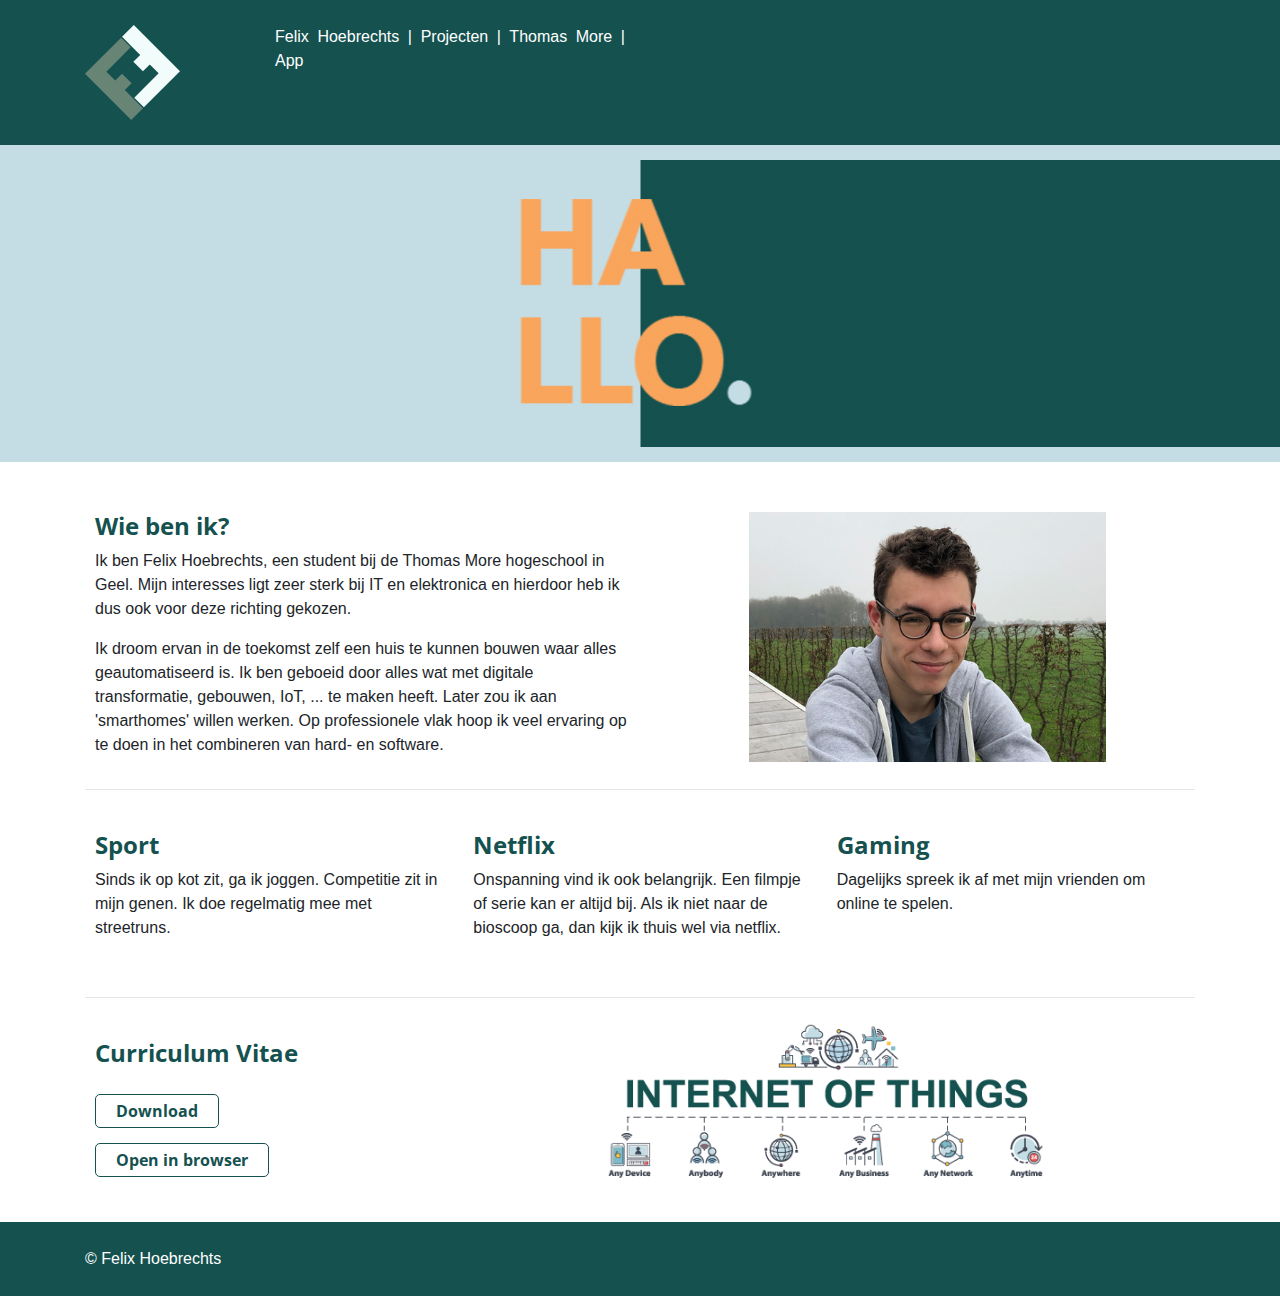
<file: index.html>
<!DOCTYPE html>
<html lang="nl">
<head>
    <meta charset="UTF-8">
    <title>Portfolio - Felix Hoebrechts</title>
    
    <link rel="apple-touch-icon" sizes="180x180" href="afbeeldingen/apple-touch-icon.png">
    <link rel="icon" type="image/png" sizes="32x32" href="afbeeldingen/favicon-32x32.png">
    <link rel="icon" type="image/png" sizes="16x16" href="afbeeldingen/favicon-16x16.png">
    <link rel="manifest" href="afbeeldingen/site.webmanifest">
    <link rel="mask-icon" href="afbeeldingen/safari-pinned-tab.svg" color="#5bbad5">
    <link rel="shortcut icon" href="afbeeldingen/favicon.ico">
    <meta name="msapplication-TileColor" content="#da532c">
    <meta name="msapplication-config" content="afbeeldingen/browserconfig.xml">
    <meta name="theme-color" content="#ffffff">
    
    <link rel="stylesheet" href="https://stackpath.bootstrapcdn.com/bootstrap/4.4.1/css/bootstrap.min.css" integrity="sha384-Vkoo8x4CGsO3+Hhxv8T/Q5PaXtkKtu6ug5TOeNV6gBiFeWPGFN9MuhOf23Q9Ifjh" crossorigin="anonymous">
    
    <link rel="stylesheet" href="https://use.fontawesome.com/releases/v5.7.2/css/all.css" integrity="sha384-fnmOCqbTlWIlj8LyTjo7mOUStjsKC4pOpQbqyi7RrhN7udi9RwhKkMHpvLbHG9Sr" crossorigin="anonymous">
    <link rel="stylesheet" href="css/stijl.css">
    <link href="https://fonts.googleapis.com/css?family=Open+Sans" rel="stylesheet">
</head>
<body>
   <header class="sticky-top navbar-expand-sm">
        <div class="container">
            <div class="row text-justify">
                <div class="col-md-2">
                    <div class="grid__column" style="width:95px;">
                        <a href="index.html">
                            <svg xmlns="http://www.w3.org/2000/svg" viewBox="0 0 935.1 935.1"><defs><style>.a{fill:#678475;}.b{fill:#f2fcfb;}</style></defs><polygon class="a" points="454.68 935.1 0 480.42 355.63 124.79 450.05 219.2 210.22 459.03 297.6 546.41 364.69 479.32 459.36 573.05 391.8 640.61 570.48 819.29 454.68 935.1"/><polygon class="b" points="480.42 0 935.1 454.68 579.47 810.31 485.06 715.9 724.88 476.07 637.5 388.69 570.41 455.78 475.74 362.05 543.3 294.49 364.62 115.8 480.42 0"/></svg>
                        </a>  
                    </div>
                </div>
                <div class="col-md-4">
                    <p>
                         <a href="index.html">Felix Hoebrechts</a> | <a href="projecten.html">Projecten</a> | <a href="https://thomasmore.be/">Thomas More</a> | <a href="appdownload.html">App</a>
                    </p>
                </div>
            </div>
        </div>
    </header>
    
    <section class="background-hello">
    <!-- backgroundimage--->
    </section>
    
    <div class="container">
        <div class="row" style="padding-left: 10px">
            <div class="col-sm-6  padding">
                <h4>Wie ben ik?</h4>
                <p>
                Ik ben Felix Hoebrechts, een student bij de Thomas More hogeschool in Geel. Mijn interesses ligt zeer sterk bij IT en elektronica en hierdoor heb ik dus ook voor deze richting gekozen.
                </p>
                <p>
                    Ik droom ervan in de toekomst zelf een huis te kunnen bouwen waar alles geautomatiseerd is. Ik ben geboeid door alles wat met digitale transformatie, gebouwen, IoT, ... te maken heeft. Later zou ik aan 'smarthomes' willen werken. Op professionele vlak hoop ik veel ervaring op te doen in het combineren van hard- en software. 
                </p>                        
            </div>
            <div class="col-sm-6 padding" style="text-align: center;">
                <img src="afbeeldingen/Felix_L_500x350.jpg" alt="profielfoto Felix Hoebrechts" height="250px">
            </div>
        </div>
        
        <hr>
        
        <div class="row" style="padding: 25px;">
            <div class="col-sm-4" style="padding-left: 0px">
                <h4 class="card__title title title--lg padding--0"><i class="fas fa-running"></i> Sport</h4>
                <p>Sinds ik op kot zit, ga ik joggen. Competitie zit in mijn genen. Ik doe regelmatig mee met streetruns.</p>
            </div>
            <div class="col-sm-4">
                <h4 class="card__title title title--lg"><i class="fas fa-film"></i> Netflix</h4>
                <p>Onspanning vind ik ook belangrijk. Een filmpje of serie kan er altijd bij. Als ik niet naar de bioscoop ga, dan kijk ik thuis wel via netflix.</p>
            </div>
            <div class="col-sm-4">
                <h4 class="card__title title title--lg"><i class="fas fa-gamepad"></i> Gaming</h4>
                <p>Dagelijks spreek ik af met mijn vrienden om online te spelen.</p>
            </div>
        </div>
        
        <hr>
        
        <div class="row">
            <div class="col-md-4" style="padding: 25px;">
                <h4><i class="fas fa-id-card-alt"></i> Curriculum Vitae</h4>
                <br>
                <a href="CV.map/CV_FelixHoebrechts.pdf" class="linkstyle" download>Download</a>
                <br><br>
                <a href="CV.map/CV_FelixHoebrechts.pdf" class="linkstyle" target="_blank">Open in browser</a>
            </div>
            <div class="col-md-8" style="padding: 0px; text-align: center;">
                <img src="afbeeldingen/IOT.png" alt="" width=500px;>
            </div>
        </div>
    </div>
    
    <br>
    
    <footer class="footer">
        <div class="container">
            &copy; Felix Hoebrechts
        </div>
    </footer>

</body>
</html>
</file>
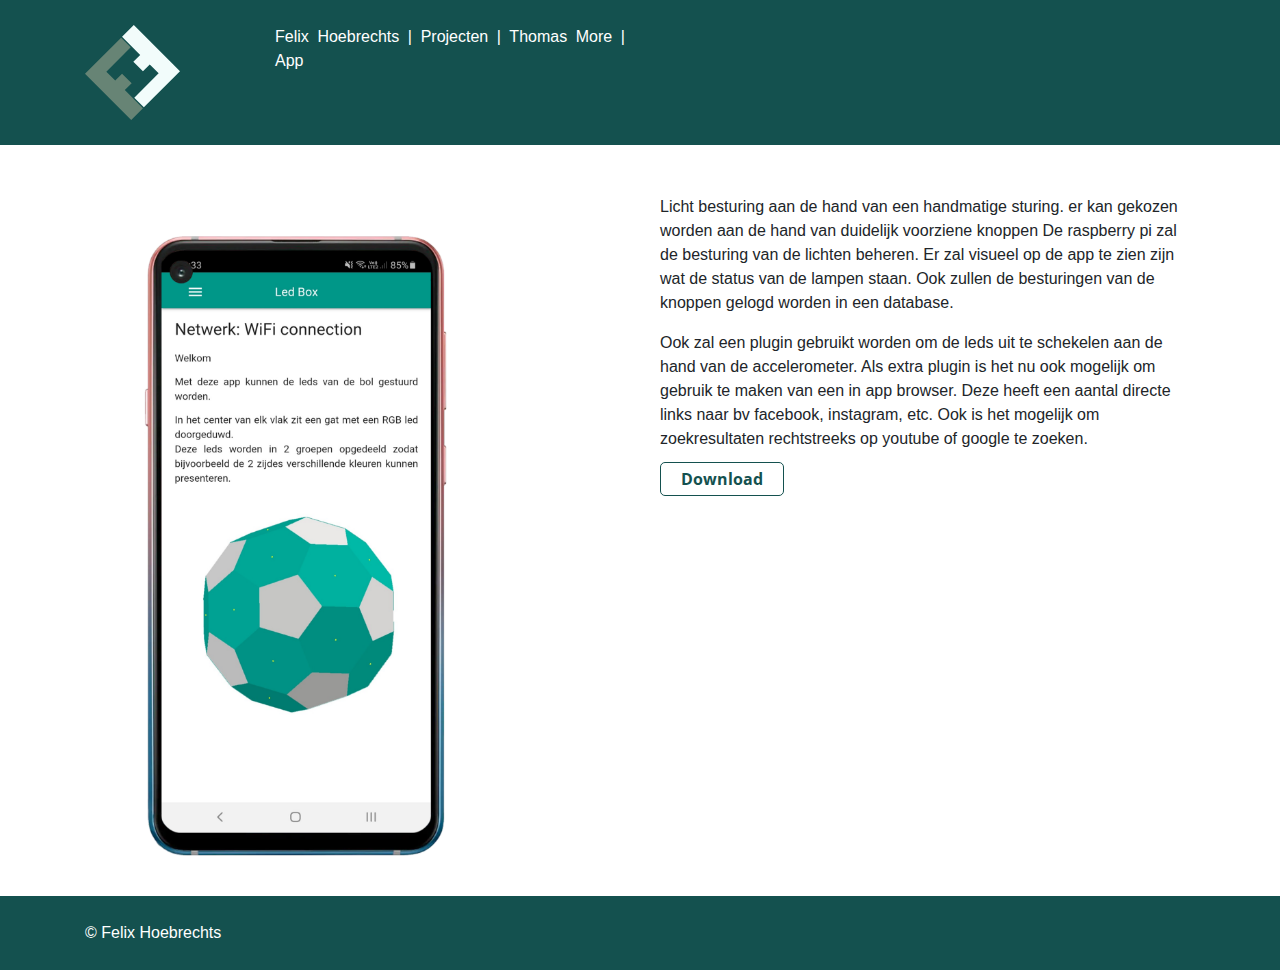
<file: appdownload.html>
<!DOCTYPE html>
<html lang="en">
<head>
    <meta charset="UTF-8">
    <title>Portfolio - Felix Hoebrechts</title>
    
    <link rel="apple-touch-icon" sizes="180x180" href="afbeeldingen/apple-touch-icon.png">
    <link rel="icon" type="image/png" sizes="32x32" href="afbeeldingen/favicon-32x32.png">
    <link rel="icon" type="image/png" sizes="16x16" href="afbeeldingen/favicon-16x16.png">
    <link rel="manifest" href="afbeeldingen/site.webmanifest">
    <link rel="mask-icon" href="afbeeldingen/safari-pinned-tab.svg" color="#5bbad5">
    <link rel="shortcut icon" href="afbeeldingen/favicon.ico">
    <meta name="msapplication-TileColor" content="#da532c">
    <meta name="msapplication-config" content="afbeeldingen/browserconfig.xml">
    <meta name="theme-color" content="#ffffff">
    
    <link rel="stylesheet" href="https://stackpath.bootstrapcdn.com/bootstrap/4.4.1/css/bootstrap.min.css" integrity="sha384-Vkoo8x4CGsO3+Hhxv8T/Q5PaXtkKtu6ug5TOeNV6gBiFeWPGFN9MuhOf23Q9Ifjh" crossorigin="anonymous">
    
    <link rel="stylesheet" href="https://use.fontawesome.com/releases/v5.7.2/css/all.css" integrity="sha384-fnmOCqbTlWIlj8LyTjo7mOUStjsKC4pOpQbqyi7RrhN7udi9RwhKkMHpvLbHG9Sr" crossorigin="anonymous">
    <link rel="stylesheet" href="css/stijl.css">
    <link href="https://fonts.googleapis.com/css?family=Open+Sans" rel="stylesheet">
</head>
<body>
    <header class="sticky-top navbar-expand-sm">
        <div class="container">
            <div class="row text-justify">
                <div class="col-md-2">
                    <div class="grid__column" style="width:95px;">
                        <a href="index.html">
                            <svg xmlns="http://www.w3.org/2000/svg" viewBox="0 0 935.1 935.1"><defs><style>.a{fill:#678475;}.b{fill:#f2fcfb;}</style></defs><polygon class="a" points="454.68 935.1 0 480.42 355.63 124.79 450.05 219.2 210.22 459.03 297.6 546.41 364.69 479.32 459.36 573.05 391.8 640.61 570.48 819.29 454.68 935.1"/><polygon class="b" points="480.42 0 935.1 454.68 579.47 810.31 485.06 715.9 724.88 476.07 637.5 388.69 570.41 455.78 475.74 362.05 543.3 294.49 364.62 115.8 480.42 0"/></svg>
                        </a>  
                    </div>
                </div>
                <div class="col-md-4">
                    <p>
                         <a href="index.html">Felix Hoebrechts</a> | <a href="projecten.html">Projecten</a> | <a href="https://thomasmore.be/">Thomas More</a> | <a href="appdownload.html">App</a>
                    </p>
                </div>
            </div>
        </div>
    </header>
    
    <div class="container">
       <div class="row" style="padding-left: 10px">
            <div class="col-sm-6  padding">
               <img src="afbeeldingen/app_preview.png" alt="" style="width: 75%">       
            </div>
            <div class="col-sm-6  padding" style="padding-bottom: 20px">
               <p>Licht besturing aan de hand van een handmatige sturing.
                er kan gekozen worden aan de hand van duidelijk voorziene knoppen
                De raspberry pi zal de besturing van de lichten beheren.
                Er zal visueel op de app te zien zijn wat de status van de lampen staan. 
                Ook zullen de besturingen van de knoppen gelogd worden in een database. 
                </p><p>
                Ook zal een plugin gebruikt worden om de leds uit te schekelen aan de hand van de accelerometer.
                Als extra plugin is het nu ook mogelijk om gebruik te maken van een in app browser.
                Deze heeft een aantal directe links naar bv facebook, instagram, etc.
                Ook is het mogelijk om zoekresultaten rechtstreeks op youtube of google te zoeken.
                </p>
                <a href="cordova/app-debug.apk" class="linkstyle" download>Download</a>           
            </div>
        </div>
    </div>
        
    <footer class="footer">
        <div class="container">
            &copy; Felix Hoebrechts
        </div>
    </footer>    
</body>
</html>
</file>
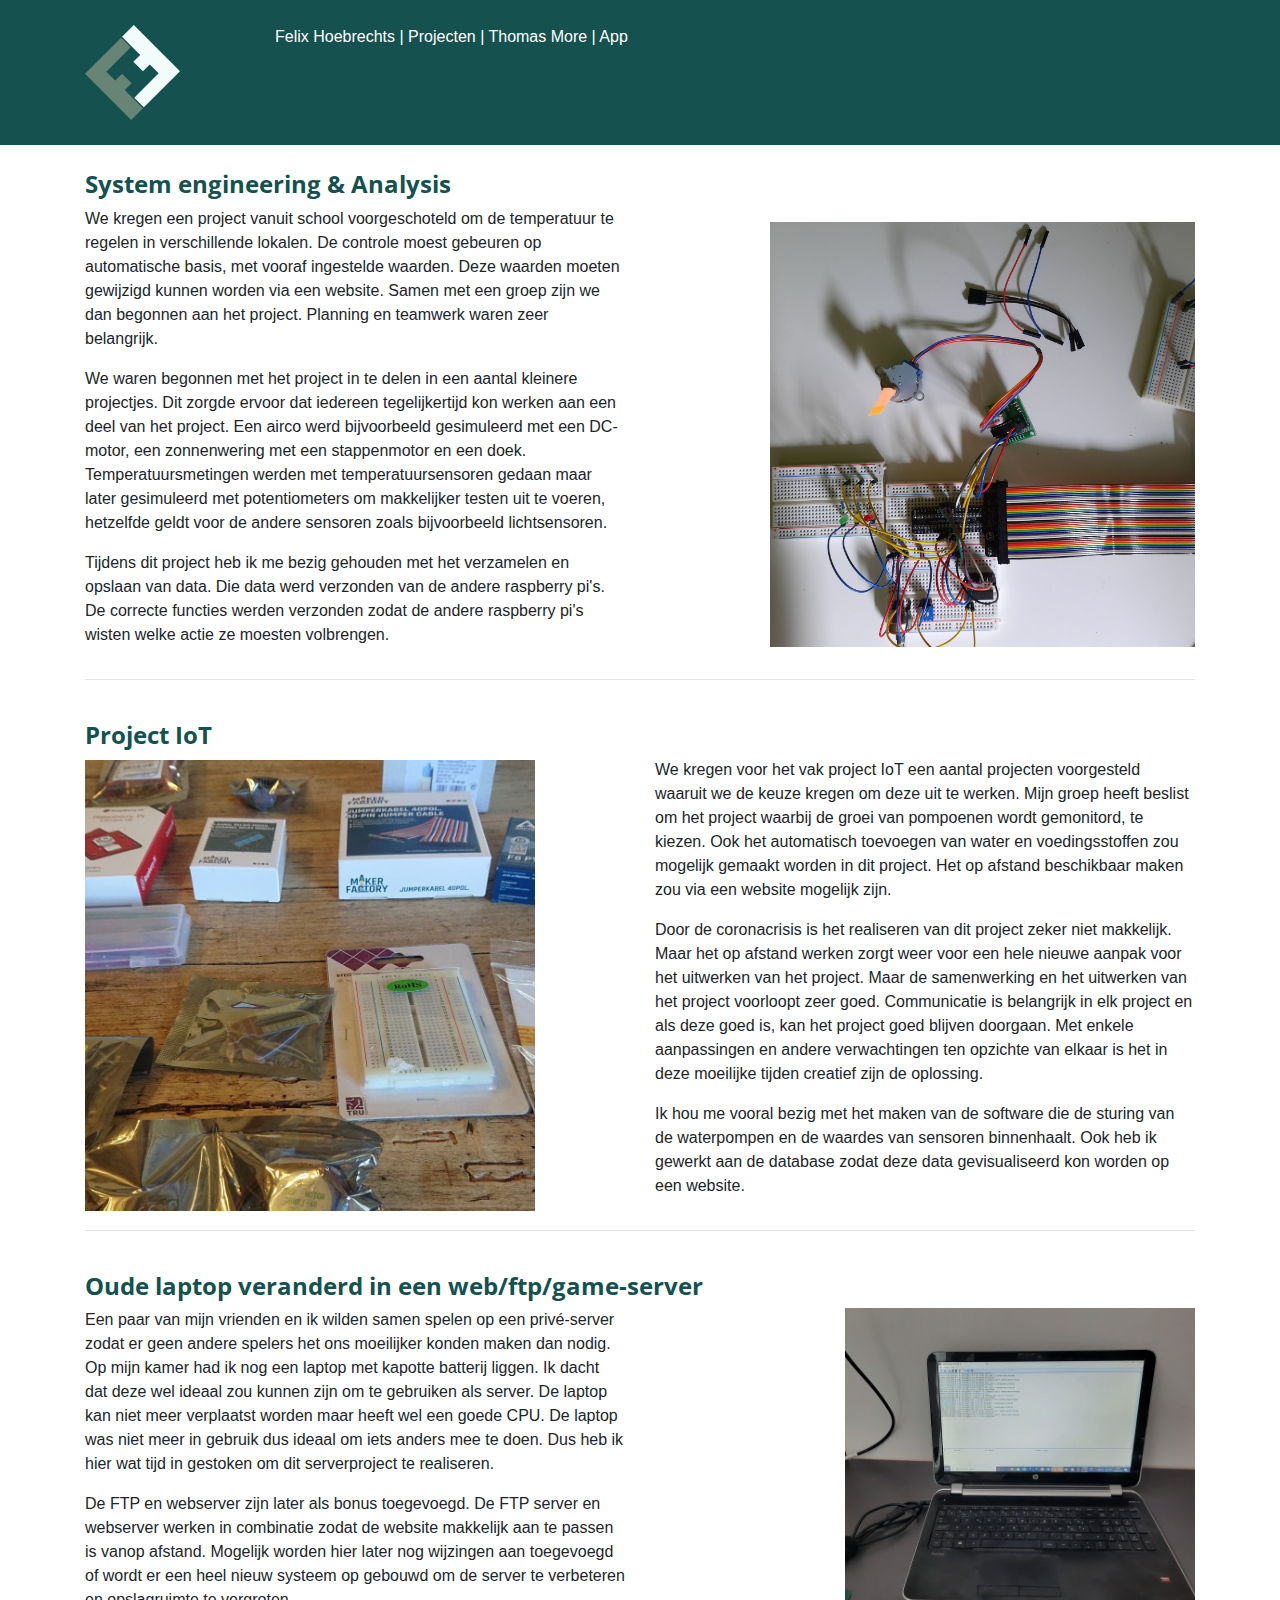
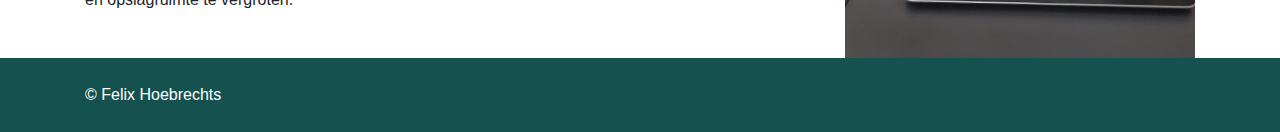
<file: projecten.html>
<!DOCTYPE html>
<html lang="nl">
<head>
    <meta charset="UTF-8">
    <title>Projecten</title>
    
    <link rel="apple-touch-icon" sizes="180x180" href="afbeeldingen/apple-touch-icon.png">
    <link rel="icon" type="image/png" sizes="32x32" href="afbeeldingen/favicon-32x32.png">
    <link rel="icon" type="image/png" sizes="16x16" href="afbeeldingen/favicon-16x16.png">
    <link rel="manifest" href="afbeeldingen/site.webmanifest">
    <link rel="mask-icon" href="afbeeldingen/safari-pinned-tab.svg" color="#5bbad5">
    <link rel="shortcut icon" href="afbeeldingen/favicon.ico">
    <meta name="msapplication-TileColor" content="#da532c">
    <meta name="msapplication-config" content="afbeeldingen/browserconfig.xml">
    <meta name="theme-color" content="#ffffff">
    
    <link rel="stylesheet" href="https://stackpath.bootstrapcdn.com/bootstrap/4.4.1/css/bootstrap.min.css" integrity="sha384-Vkoo8x4CGsO3+Hhxv8T/Q5PaXtkKtu6ug5TOeNV6gBiFeWPGFN9MuhOf23Q9Ifjh" crossorigin="anonymous">
    
    <link rel="stylesheet" href="https://use.fontawesome.com/releases/v5.7.2/css/all.css" integrity="sha384-fnmOCqbTlWIlj8LyTjo7mOUStjsKC4pOpQbqyi7RrhN7udi9RwhKkMHpvLbHG9Sr" crossorigin="anonymous">
    <link rel="stylesheet" href="css/stijl.css">
    <link href="https://fonts.googleapis.com/css?family=Open+Sans" rel="stylesheet">
</head>
<body>
   <header class="sticky-top navbar-expand-sm">
        <div class="container">
            <div class="row text-justify">
                <div class="col-md-2">
                    <div class="grid__column" style="width:95px;">
                        <a href="index.html">
                            <svg xmlns="http://www.w3.org/2000/svg" viewBox="0 0 935.1 935.1"><defs><style>.a{fill:#678475;}.b{fill:#f2fcfb;}</style></defs><polygon class="a" points="454.68 935.1 0 480.42 355.63 124.79 450.05 219.2 210.22 459.03 297.6 546.41 364.69 479.32 459.36 573.05 391.8 640.61 570.48 819.29 454.68 935.1"/><polygon class="b" points="480.42 0 935.1 454.68 579.47 810.31 485.06 715.9 724.88 476.07 637.5 388.69 570.41 455.78 475.74 362.05 543.3 294.49 364.62 115.8 480.42 0"/></svg>
                        </a>  
                    </div>
                </div>
                <div class="col-md-8">
                    <p>
                         <a href="index.html">Felix Hoebrechts</a> | <a href="projecten.html">Projecten</a> | <a href="https://thomasmore.be/">Thomas More</a> | <a href="appdownload.html">App</a>
                    </p>
                </div>
            </div>
        </div>
    </header>
    
    <div class="container">
        <h4 style="padding-top: 25px;">
            <i class="fas fa-thermometer-half"></i> System engineering &amp; Analysis
        </h4>
        <div class="row">
            <div class="col-xl-6">
                <p>
                We kregen een project vanuit school voorgeschoteld om de temperatuur te regelen in verschillende lokalen. De controle moest gebeuren op automatische basis, met vooraf ingestelde waarden. Deze waarden moeten gewijzigd kunnen worden via een website. Samen met een groep zijn we dan begonnen aan het project. Planning en teamwerk waren zeer belangrijk.
                </p>
                <p>
                We waren begonnen met het project in te delen in een aantal kleinere projectjes. Dit zorgde ervoor dat iedereen tegelijkertijd kon werken aan een deel van het project. Een airco werd bijvoorbeeld gesimuleerd met een DC-motor, een zonnenwering met een stappenmotor en een doek. Temperatuursmetingen werden met temperatuursensoren gedaan maar later gesimuleerd met potentiometers om makkelijker testen uit te voeren, hetzelfde geldt voor de andere sensoren zoals bijvoorbeeld lichtsensoren.
                </p>
                <p>Tijdens dit project heb ik me bezig gehouden met het verzamelen en opslaan van data. Die data werd verzonden van de andere raspberry pi's. De correcte functies werden verzonden zodat de andere raspberry pi's wisten welke actie ze moesten volbrengen.</p>
            </div>
            <div class="col-xl-6 align-self-center" style="text-align: right">
                <img src="afbeeldingen/ProjectSystemEngineering.jpg" alt="" width="425px">
            </div>
        </div>
        <hr>
        <h4 style="padding-top: 25px;">
            <i class="fas fa-wifi"></i> Project IoT
        </h4>
        <div class="row">
            <div class="col-xl-6 align-self-center">
                <img src="afbeeldingen/ProjectIoT.jpg" alt="" width="450px">
            </div>
            <div class="col-xl-6">
                <p>
                We kregen voor het vak project IoT een aantal projecten voorgesteld waaruit we de keuze kregen om deze uit te werken. Mijn groep heeft beslist om het project waarbij de groei van pompoenen wordt gemonitord, te kiezen. Ook het automatisch toevoegen van water en voedingsstoffen zou mogelijk gemaakt worden in dit project. Het op afstand beschikbaar maken zou via een website mogelijk zijn.
                </p>
                <p>
                Door de coronacrisis is het realiseren van dit project zeker niet makkelijk. Maar het op afstand werken zorgt weer voor een hele nieuwe aanpak voor het uitwerken van het project. Maar de samenwerking en het uitwerken van het project voorloopt zeer goed. Communicatie is belangrijk in elk project en als deze goed is, kan het project goed blijven doorgaan. Met enkele aanpassingen en andere verwachtingen ten opzichte van elkaar is het in deze moeilijke tijden creatief zijn de oplossing.
                </p>
                <p>
                Ik hou me vooral bezig met het maken van de software die de sturing van de waterpompen en de waardes van sensoren binnenhaalt. Ook heb ik gewerkt aan de database zodat deze data gevisualiseerd kon worden op een website.
                </p>
            </div>
        </div>
        <hr>
        <h4 style="padding-top: 25px;">
            <i class="fas fa-laptop"></i> Oude laptop veranderd in een web/ftp/game-server
        </h4>
        <div class="row">
            <div class="col-xl-6">
                <p>
                Een paar van mijn vrienden en ik wilden samen spelen op een privé-server zodat er geen andere spelers het ons moeilijker konden maken dan nodig. Op mijn kamer had ik nog een laptop met kapotte batterij liggen. Ik dacht dat deze wel ideaal zou kunnen zijn om te gebruiken als server. De laptop kan niet meer verplaatst worden maar heeft wel een goede CPU. De laptop was niet meer in gebruik dus ideaal om iets anders mee te doen. Dus heb ik hier wat tijd in gestoken om dit serverproject te realiseren.
                </p>
                <p>
                De FTP en webserver zijn later als bonus toegevoegd. De FTP server en webserver werken in combinatie zodat de website makkelijk aan te passen is vanop afstand. Mogelijk worden hier later nog wijzingen aan toegevoegd of wordt er een heel nieuw systeem op gebouwd om de server te verbeteren en opslagruimte te vergroten.
                </p>
            </div>
            <div class="col-xl-6 align-self-center" style="text-align: right">
                <img src="afbeeldingen/FTPcomputer.jpg" alt="" width="350px">
            </div>
        </div>
    </div>
    
    
    
    <footer class="footer">
        <div class="container">
            &copy; Felix Hoebrechts
        </div>
    </footer>
</body>
</html>
</file>
<file: css/stijl.css>
a {
    color: white;
}
a:hover{
    color: #c4dde4;
    text-decoration: none;
}
.background-hello{
    height: 317px;
    background-image: url(../afbeeldingen/Hallo.jpg);
    background-position: center;
    background-repeat: no-repeat;
    background-color: #c4dde4;
}

h1, h2, h3, h4{
    color:#14514f;
    font-family: 'Open Sans', sans-serif;
    font-weight: bold;
}

header{
    background-color: #14514f;
    color: #fff;
    padding: 25px;
}

footer{
    background-color: #14514f;
    color: #fff;
    padding: 25px;
}

.padding{
    padding-top: 50px;
}

.linkstyle{
    color:#14514f;
    background-color: #fff;
    
    font-family: 'Open Sans', sans-serif;
    font-weight: bold;
    text-align: center;
    padding: 5px 20px;
    border: 1.5px solid #14514f;
    border-radius: 5px;
    transition-duration: 1s;
}

.linkstyle:hover{
    background-color: #14514f;
    color: #c4dde4;
    
}

.tab{
    display: inline-block;
    margin-left: 50px;
}
</file>
